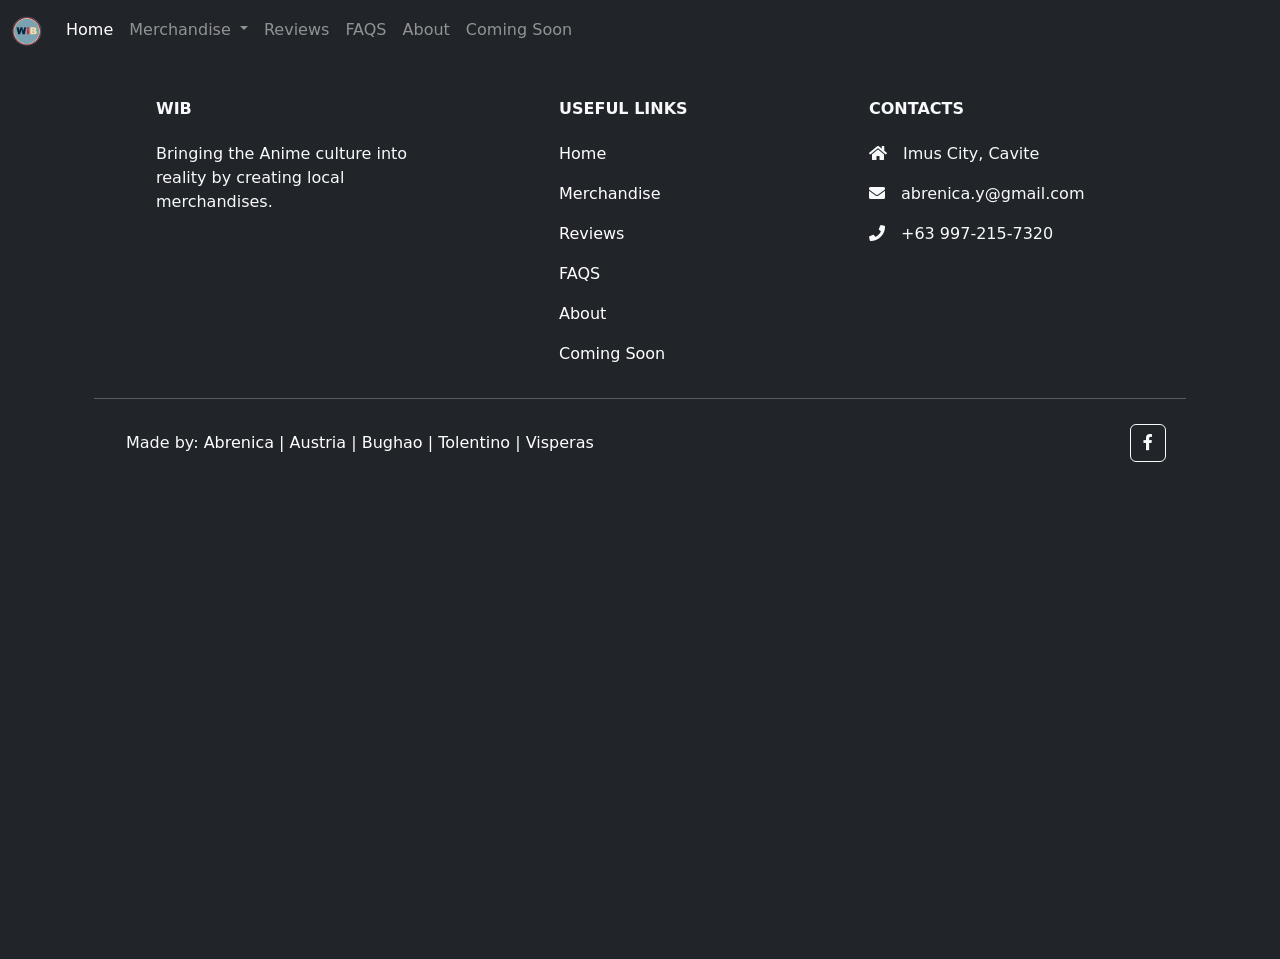
<file: about.html>
<!DOCTYPE html>
<html lang="en">
<head>
            <meta charset="UTF-8">
            <meta http-equiv="X-UA-Compatible" content="IE=edge">
            <meta name="viewport" content="width=device-width, initial-scale=1.0">
            <title>HOME | WIB</title>
            <link rel=stylesheet href="style.css">
            <link rel="icon" type="image/png" href="logoonly.png">
            <link rel="stylesheet" href="https://maxcdn.bootstrapcdn.com/bootstrap/4.0.0/css/bootstrap.min.css" integrity="sha384-Gn5384xqQ1aoWXA+058RXPxPg6fy4IWvTNh0E263XmFcJlSAwiGgFAW/dAiS6JXm" crossorigin="anonymous">
            <link href="https://cdn.jsdelivr.net/npm/bootstrap@5.0.2/dist/css/bootstrap.min.css" rel="stylesheet" integrity="sha384-EVSTQN3/azprG1Anm3QDgpJLIm9Nao0Yz1ztcQTwFspd3yD65VohhpuuCOmLASjC" crossorigin="anonymous">
            <link rel="stylesheet" href="https://pro.fontawesome.com/releases/v5.10.0/css/all.css" integrity="sha384-AYmEC3Yw5cVb3ZcuHtOA93w35dYTsvhLPVnYs9eStHfGJvOvKxVfELGroGkvsg+p" crossorigin="anonymous"/>
</head>
<style>

</style>
<body>
            <script src="https://cdn.jsdelivr.net/npm/bootstrap@5.0.2/dist/js/bootstrap.bundle.min.js" integrity="sha384-MrcW6ZMFYlzcLA8Nl+NtUVF0sA7MsXsP1UyJoMp4YLEuNSfAP+JcXn/tWtIaxVXM" crossorigin="anonymous"></script>
          

                      <nav class="navbar navbar-expand-lg navbar-dark bg-dark">
                        <div class="container-fluid">
                                    <a class="navbar-brand" href="index.html">
                                                <img src="logoonly.png" alt="" width="30" height="30" class="d-inline-block align-text-top">
                                                
                                              </a>
                          <button class="navbar-toggler" type="button" data-bs-toggle="collapse" data-bs-target="#navbarNavDropdown" aria-controls="navbarNavDropdown" aria-expanded="false" aria-label="Toggle navigation">
                            <span class="navbar-toggler-icon"></span>
                          </button>
                          <div class="collapse navbar-collapse" id="navbarNavDropdown">
                            <ul class="navbar-nav">
                              <li class="nav-item">
                                <a class="nav-link active" aria-current="page" href="index.html">Home</a>
                              </li>
                              <li class="nav-item dropdown">
                                    <a class="nav-link dropdown-toggle" href="merchandise.html" id="navbarDropdownMenuLink" role="button" data-bs-toggle="dropdown" aria-expanded="false">
                                      Merchandise
                                    </a>
                                    <ul class="dropdown-menu " aria-labelledby="navbarDropdownMenuLink">
                                      <li><a class="dropdown-item" href="merchandise.html#kny">Kimetsu No Yaiba</a></li>
                                      <li><a class="dropdown-item" href="merchandise.html#op">One Piece</a></li>
                                      <li><a class="dropdown-item" href="merchandise.html#jjk">Jujutsu Kaisen</a></li>
                                    </ul>
                                  </li>
                              <li class="nav-item">
                                <a class="nav-link" href="reviews.html">Reviews</a>
                              </li>
                              <li class="nav-item">
                                <a class="nav-link" href="faqs.html">FAQS</a>
                              </li>
                              <li class="nav-item">
                                    <a class="nav-link" href="about.html">About</a>
                                  </li>
                                  <li class="nav-item">
                                    <a class="nav-link" href="comingsoon.html">Coming Soon</a>
                                  </li>
                            </ul>
                          </div>
                        </div>
                      </nav>
           
          


  <!-- Footer -->
 
  <footer
          class="text-center text-lg-start text-light bg-dark"
       
          >
    <!-- Grid container -->
    <div class="container p-4 pb-0"> 
      <!-- Section: Links -->
      <section class="">
        <!--Grid row-->
        <div class="row">
          <!-- Grid column -->
          <div class="col-md-3 col-lg-3 col-xl-3 mx-auto mt-3">
            <h6 class="text-uppercase mb-4 font-weight-bold">
             Wib
            </h6>
            <p>
              Bringing the Anime culture into reality by creating local merchandises.
            </p>
          </div>
          <!-- Grid column -->

          <hr class="w-100 clearfix d-md-none" />

         

          <hr class="w-100 clearfix d-md-none" />

          <!-- Grid column -->
          <div class="col-md-3 col-lg-2 col-xl-2 mx-auto mt-3">
            <h6 class="text-uppercase mb-4 font-weight-bold">
              Useful links
            </h6>
            <p>
                        <a class="text-white" href="index.html">Home</a>
                      </p>
                      <p>
                        <a class="text-white" href="merchandise.html">Merchandise</a>
                      </p>
                      <p>
                        <a class="text-white" href="reviews.html">Reviews</a>
                      </p>
                      <p>
                        <a class="text-white" href="faqs.html">FAQS</a>
                      </p>
                      <p>
                                  <a class="text-white" href="about.html">About</a>
                                </p>
                                <p>
                                  <a class="text-white" href="comingsoon.html">Coming Soon</a>
                                </p>
          </div>

          <!-- Grid column -->
          <hr class="w-100 clearfix d-md-none" />

          <!-- Grid column -->
          <div class="col-md-4 col-lg-3 col-xl-3 mx-auto mt-3">
            <h6 class="text-uppercase mb-4 font-weight-bold">Contacts</h6>
            <p><i class="fas fa-home mr-3"></i>Imus City, Cavite</p>
            <p><i class="fas fa-envelope mr-3"></i>abrenica.y@gmail.com</p>
            <p><i class="fas fa-phone mr-3"></i>+63 997-215-7320</p>
           
          </div>
          <!-- Grid column -->
        </div>
        <!--Grid row-->
      </section>
      <!-- Section: Links -->

      <hr class="my-3">

      <!-- Section: Copyright -->
      <section class="p-3 pt-0">
        <div class="row d-flex align-items-center">
          <!-- Grid column -->
          <div class="col-md-7 col-lg-8 text-center text-md-start">
            <!-- Copyright -->
            <div class="p-3">
              Made by:
              <a class="text-white">
                          Abrenica | Austria | Bughao | Tolentino | Visperas</a>
            </div>
            <!-- Copyright -->
          </div>
          <!-- Grid column -->

          <!-- Grid column -->
          <div class="col-md-5 col-lg-4 ml-lg-0 text-center text-md-end">
            <!-- Facebook -->
            <a
               class="btn btn-outline-light btn-floating m-1 fbbtn"
               class="text-white"
               role="button" href="https://www.facebook.com/WiiiiiB"
               ><i class="fab fa-facebook-f"></i
              ></a>

          
          <!-- Grid column -->
        </div>
      </section>
      <!-- Section: Copyright -->
    <!-- Grid container -->
  </footer>
  <!-- Footer -->

<!-- End of .container -->
<script src="https://cdn.jsdelivr.net/npm/bootstrap@5.0.2/dist/js/bootstrap.bundle.min.js" integrity="sha384-MrcW6ZMFYlzcLA8Nl+NtUVF0sA7MsXsP1UyJoMp4YLEuNSfAP+JcXn/tWtIaxVXM" crossorigin="anonymous"></script>
<script src="https://cdn.jsdelivr.net/npm/@popperjs/core@2.9.2/dist/umd/popper.min.js" integrity="sha384-IQsoLXl5PILFhosVNubq5LC7Qb9DXgDA9i+tQ8Zj3iwWAwPtgFTxbJ8NT4GN1R8p" crossorigin="anonymous"></script>
<script src="https://cdn.jsdelivr.net/npm/bootstrap@5.0.2/dist/js/bootstrap.min.js" integrity="sha384-cVKIPhGWiC2Al4u+LWgxfKTRIcfu0JTxR+EQDz/bgldoEyl4H0zUF0QKbrJ0EcQF" crossorigin="anonymous"></script>
</body>
</html>
</file>
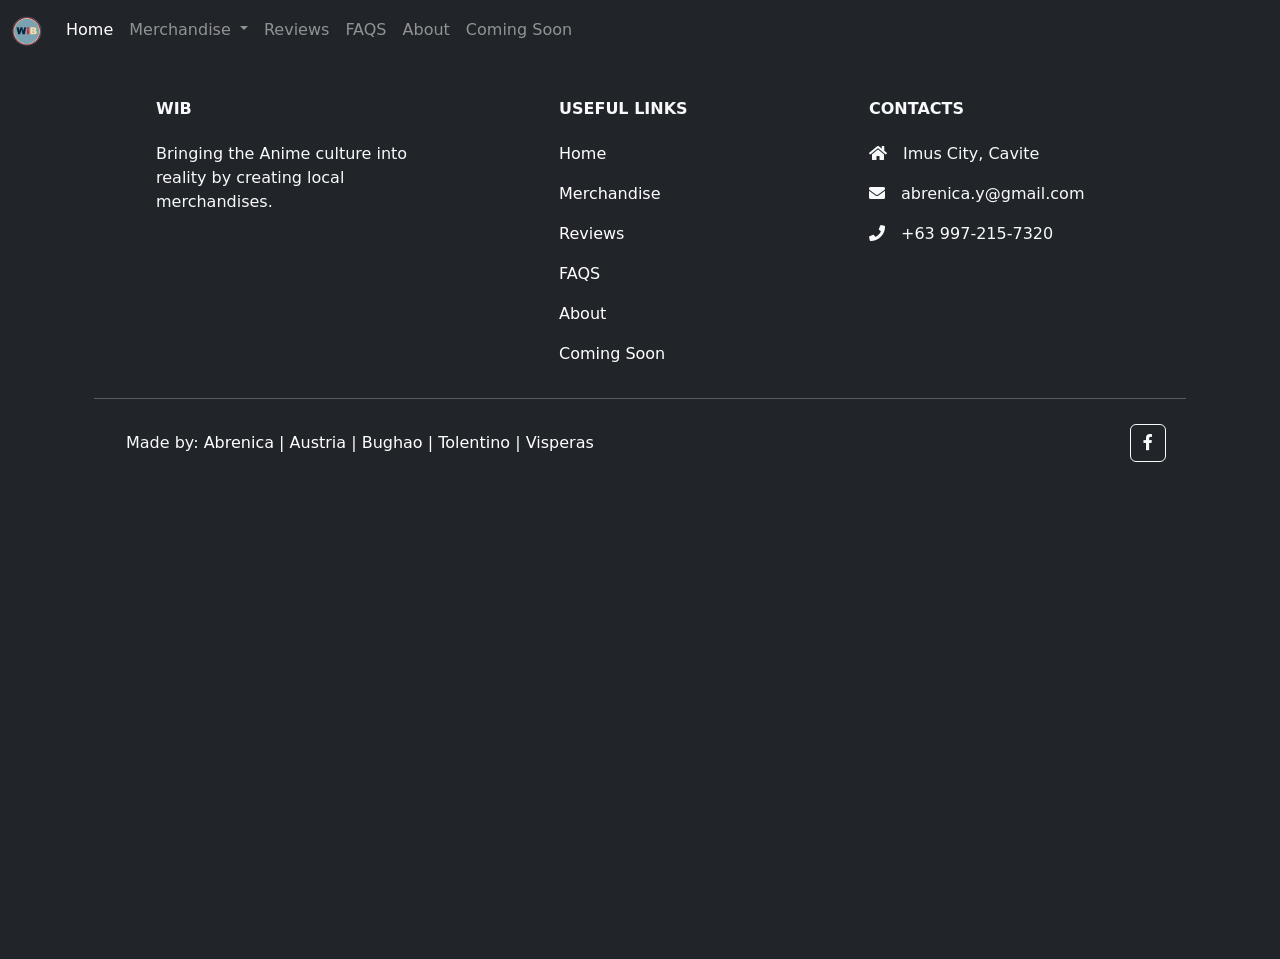
<file: comingsoon.html>
<!DOCTYPE html>
<html lang="en">
<head>
            <meta charset="UTF-8">
            <meta http-equiv="X-UA-Compatible" content="IE=edge">
            <meta name="viewport" content="width=device-width, initial-scale=1.0">
            <title>HOME | WIB</title>
            <link rel=stylesheet href="style.css">
            <link rel="icon" type="image/png" href="logoonly.png">
            <link rel="stylesheet" href="https://maxcdn.bootstrapcdn.com/bootstrap/4.0.0/css/bootstrap.min.css" integrity="sha384-Gn5384xqQ1aoWXA+058RXPxPg6fy4IWvTNh0E263XmFcJlSAwiGgFAW/dAiS6JXm" crossorigin="anonymous">
            <link href="https://cdn.jsdelivr.net/npm/bootstrap@5.0.2/dist/css/bootstrap.min.css" rel="stylesheet" integrity="sha384-EVSTQN3/azprG1Anm3QDgpJLIm9Nao0Yz1ztcQTwFspd3yD65VohhpuuCOmLASjC" crossorigin="anonymous">
            <link rel="stylesheet" href="https://pro.fontawesome.com/releases/v5.10.0/css/all.css" integrity="sha384-AYmEC3Yw5cVb3ZcuHtOA93w35dYTsvhLPVnYs9eStHfGJvOvKxVfELGroGkvsg+p" crossorigin="anonymous"/>
</head>
<style>

</style>
<body>
            <script src="https://cdn.jsdelivr.net/npm/bootstrap@5.0.2/dist/js/bootstrap.bundle.min.js" integrity="sha384-MrcW6ZMFYlzcLA8Nl+NtUVF0sA7MsXsP1UyJoMp4YLEuNSfAP+JcXn/tWtIaxVXM" crossorigin="anonymous"></script>
          

                      <nav class="navbar navbar-expand-lg navbar-dark bg-dark">
                        <div class="container-fluid">
                                    <a class="navbar-brand" href="index.html">
                                                <img src="logoonly.png" alt="" width="30" height="30" class="d-inline-block align-text-top">
                                                
                                              </a>
                          <button class="navbar-toggler" type="button" data-bs-toggle="collapse" data-bs-target="#navbarNavDropdown" aria-controls="navbarNavDropdown" aria-expanded="false" aria-label="Toggle navigation">
                            <span class="navbar-toggler-icon"></span>
                          </button>
                          <div class="collapse navbar-collapse" id="navbarNavDropdown">
                            <ul class="navbar-nav">
                              <li class="nav-item">
                                <a class="nav-link active" aria-current="page" href="index.html">Home</a>
                              </li>
                              <li class="nav-item dropdown">
                                    <a class="nav-link dropdown-toggle" href="merchandise.html" id="navbarDropdownMenuLink" role="button" data-bs-toggle="dropdown" aria-expanded="false">
                                      Merchandise
                                    </a>
                                    <ul class="dropdown-menu " aria-labelledby="navbarDropdownMenuLink">
                                      <li><a class="dropdown-item" href="merchandise.html#kny">Kimetsu No Yaiba</a></li>
                                      <li><a class="dropdown-item" href="merchandise.html#op">One Piece</a></li>
                                      <li><a class="dropdown-item" href="merchandise.html#jjk">Jujutsu Kaisen</a></li>
                                    </ul>
                                  </li>
                              <li class="nav-item">
                                <a class="nav-link" href="reviews.html">Reviews</a>
                              </li>
                              <li class="nav-item">
                                <a class="nav-link" href="faqs.html">FAQS</a>
                              </li>
                              <li class="nav-item">
                                    <a class="nav-link" href="about.html">About</a>
                                  </li>
                                  <li class="nav-item">
                                    <a class="nav-link" href="comingsoon.html">Coming Soon</a>
                                  </li>
                            </ul>
                          </div>
                        </div>
                      </nav>
           
           


  <!-- Footer -->
 
  <footer
          class="text-center text-lg-start text-light bg-dark"
       
          >
    <!-- Grid container -->
    <div class="container p-4 pb-0"> 
      <!-- Section: Links -->
      <section class="">
        <!--Grid row-->
        <div class="row">
          <!-- Grid column -->
          <div class="col-md-3 col-lg-3 col-xl-3 mx-auto mt-3">
            <h6 class="text-uppercase mb-4 font-weight-bold">
             Wib
            </h6>
            <p>
              Bringing the Anime culture into reality by creating local merchandises.
            </p>
          </div>
          <!-- Grid column -->

          <hr class="w-100 clearfix d-md-none" />

         

          <hr class="w-100 clearfix d-md-none" />

          <!-- Grid column -->
          <div class="col-md-3 col-lg-2 col-xl-2 mx-auto mt-3">
            <h6 class="text-uppercase mb-4 font-weight-bold">
              Useful links
            </h6>
            <p>
                        <a class="text-white" href="index.html">Home</a>
                      </p>
                      <p>
                        <a class="text-white" href="merchandise.html">Merchandise</a>
                      </p>
                      <p>
                        <a class="text-white" href="reviews.html">Reviews</a>
                      </p>
                      <p>
                        <a class="text-white" href="faqs.html">FAQS</a>
                      </p>
                      <p>
                                  <a class="text-white" href="about.html">About</a>
                                </p>
                                <p>
                                  <a class="text-white" href="comingsoon.html">Coming Soon</a>
                                </p>
          </div>

          <!-- Grid column -->
          <hr class="w-100 clearfix d-md-none" />

          <!-- Grid column -->
          <div class="col-md-4 col-lg-3 col-xl-3 mx-auto mt-3">
            <h6 class="text-uppercase mb-4 font-weight-bold">Contacts</h6>
            <p><i class="fas fa-home mr-3"></i>Imus City, Cavite</p>
            <p><i class="fas fa-envelope mr-3"></i>abrenica.y@gmail.com</p>
            <p><i class="fas fa-phone mr-3"></i>+63 997-215-7320</p>
           
          </div>
          <!-- Grid column -->
        </div>
        <!--Grid row-->
      </section>
      <!-- Section: Links -->

      <hr class="my-3">

      <!-- Section: Copyright -->
      <section class="p-3 pt-0">
        <div class="row d-flex align-items-center">
          <!-- Grid column -->
          <div class="col-md-7 col-lg-8 text-center text-md-start">
            <!-- Copyright -->
            <div class="p-3">
              Made by:
              <a class="text-white">
                          Abrenica | Austria | Bughao | Tolentino | Visperas</a>
            </div>
            <!-- Copyright -->
          </div>
          <!-- Grid column -->

          <!-- Grid column -->
          <div class="col-md-5 col-lg-4 ml-lg-0 text-center text-md-end">
            <!-- Facebook -->
            <a
               class="btn btn-outline-light btn-floating m-1 fbbtn"
               class="text-white"
               role="button" href="https://www.facebook.com/WiiiiiB"
               ><i class="fab fa-facebook-f"></i
              ></a>

          
          <!-- Grid column -->
        </div>
      </section>
      <!-- Section: Copyright -->
    <!-- Grid container -->
  </footer>
  <!-- Footer -->

<!-- End of .container -->
<script src="https://cdn.jsdelivr.net/npm/bootstrap@5.0.2/dist/js/bootstrap.bundle.min.js" integrity="sha384-MrcW6ZMFYlzcLA8Nl+NtUVF0sA7MsXsP1UyJoMp4YLEuNSfAP+JcXn/tWtIaxVXM" crossorigin="anonymous"></script>
<script src="https://cdn.jsdelivr.net/npm/@popperjs/core@2.9.2/dist/umd/popper.min.js" integrity="sha384-IQsoLXl5PILFhosVNubq5LC7Qb9DXgDA9i+tQ8Zj3iwWAwPtgFTxbJ8NT4GN1R8p" crossorigin="anonymous"></script>
<script src="https://cdn.jsdelivr.net/npm/bootstrap@5.0.2/dist/js/bootstrap.min.js" integrity="sha384-cVKIPhGWiC2Al4u+LWgxfKTRIcfu0JTxR+EQDz/bgldoEyl4H0zUF0QKbrJ0EcQF" crossorigin="anonymous"></script>
</body>
</html>
</file>
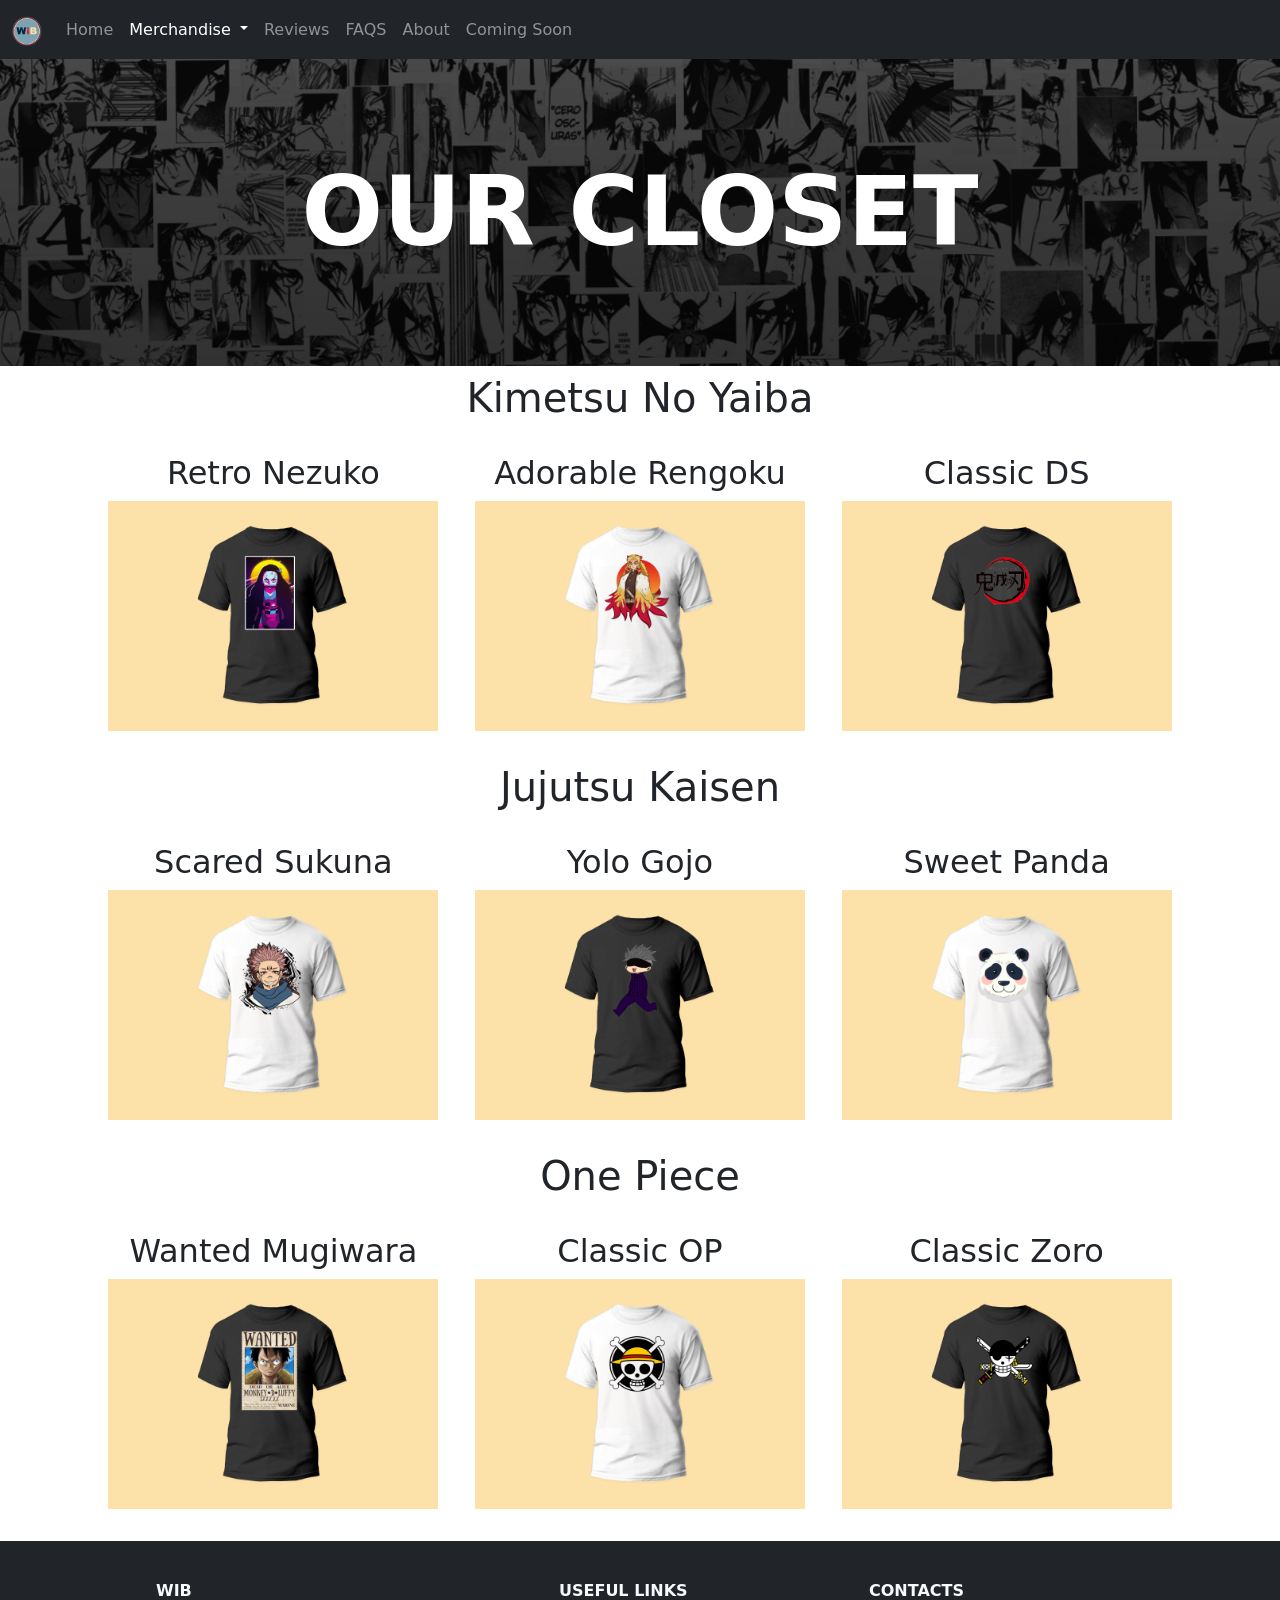
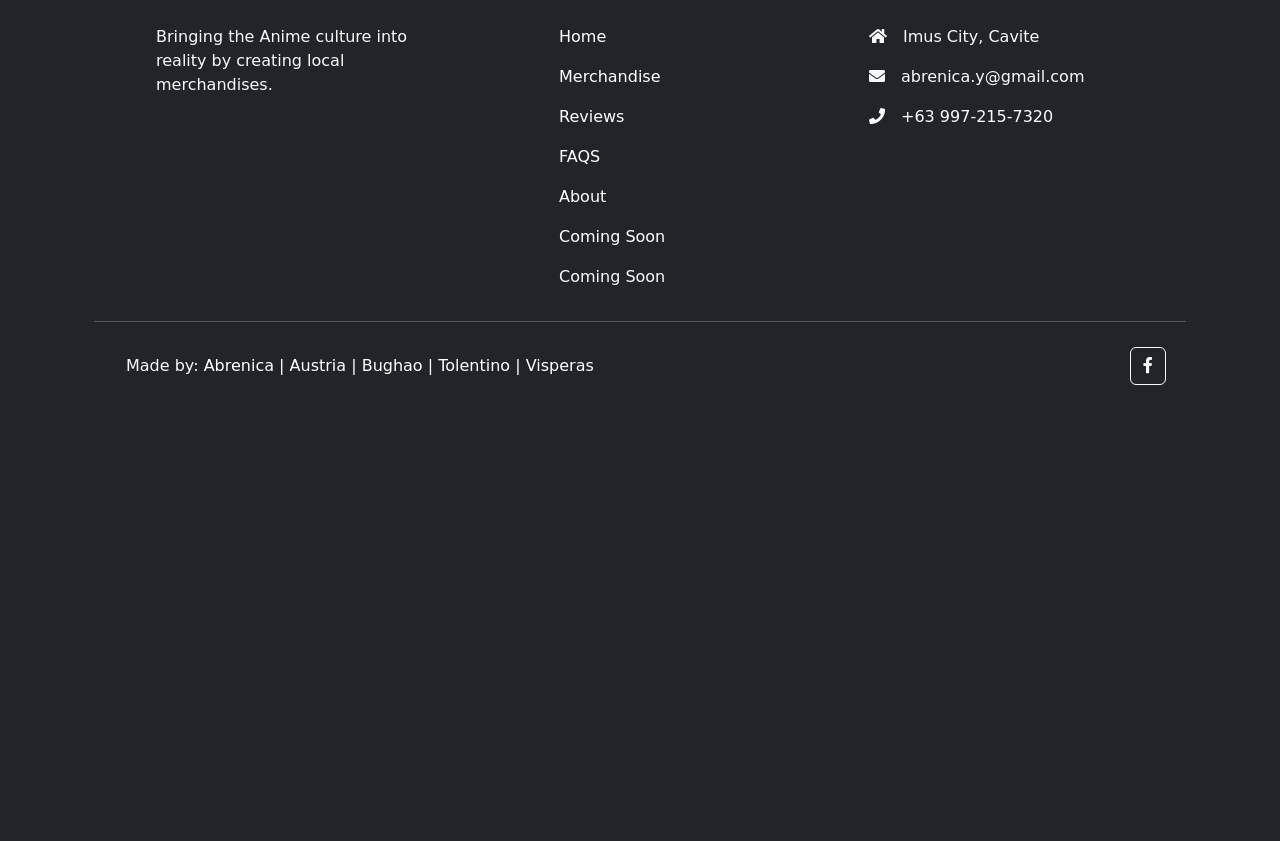
<file: merchandise.html>
<!DOCTYPE html>
<html lang="en">
<head>
            <meta charset="UTF-8">
            <meta http-equiv="X-UA-Compatible" content="IE=edge">
            <meta name="viewport" content="width=device-width, initial-scale=1.0">
            <title> Merchandise | WIB </title>
            <link rel=stylesheet href="style.css">
            <link rel="icon" type="image/png" href="logoonly.png">
            <link rel="stylesheet" href="https://maxcdn.bootstrapcdn.com/bootstrap/4.0.0/css/bootstrap.min.css" integrity="sha384-Gn5384xqQ1aoWXA+058RXPxPg6fy4IWvTNh0E263XmFcJlSAwiGgFAW/dAiS6JXm" crossorigin="anonymous">
            <link href="https://cdn.jsdelivr.net/npm/bootstrap@5.0.2/dist/css/bootstrap.min.css" rel="stylesheet" integrity="sha384-EVSTQN3/azprG1Anm3QDgpJLIm9Nao0Yz1ztcQTwFspd3yD65VohhpuuCOmLASjC" crossorigin="anonymous">
            <link rel="stylesheet" href="https://pro.fontawesome.com/releases/v5.10.0/css/all.css" integrity="sha384-AYmEC3Yw5cVb3ZcuHtOA93w35dYTsvhLPVnYs9eStHfGJvOvKxVfELGroGkvsg+p" crossorigin="anonymous"/>
</head>
<style>

</style>
<body>
            <div id="overlay"></div>

<div class="floating-window" id="jjk1">
           
            <div class="fw-container" id="fwcon">
                        <div class="fw-flex">
                                    <div class="fw-col">
                                                <img src="kny1.png" width="100%">
                                    </div>

                                    <div class="fw-col">
                                                <h1>Retro Nezuko</h1>
                                                <h2>PHP 399.00</h2>
                                                <p>Lorem ipsum dolor, sit amet consectetur adipisicing elit. Optio quo reiciendis eaque ipsum quam magnam, quae fuga temporibus nam neque. Mollitia veniam nemo vitae quod placeat cumque laudantium repellendus illum.</p>
                                                <div class="option-container">
                                                            <a href="https://www.facebook.com/WiiiiiB" class="buybtn" >Buy Now</a>
                                                            <a id="close" class="rtnbtn">Return</a>
                                                </div>
                                    </div>
                          </div>
            </div>
            
</div>

<div class="floating-window" id="jjk2">
           
            <div class="fw-container" id="fwcon">
                        <div class="fw-flex">
                                    <div class="fw-col">
                                                <img src="kny3.png" width="100%">
                                    </div>

                                    <div class="fw-col">
                                                <h1>Adorable Rengoku</h1>
                                                <h2>PHP 399.00</h2>
                                                <p>Lorem ipsum dolor, sit amet consectetur adipisicing elit. Optio quo reiciendis eaque ipsum quam magnam, quae fuga temporibus nam neque. Mollitia veniam nemo vitae quod placeat cumque laudantium repellendus illum.</p>
                                                <div class="option-container">
                                                            <a href="https://www.facebook.com/WiiiiiB" class="buybtn" >Buy Now</a>
                                                            <a id="close2" class="rtnbtn">Return</a>
                                                </div>
                                    </div>
                          </div>
            </div>
            
</div>

<div class="floating-window" id="jjk3">
           
            <div class="fw-container" id="fwcon">
                        <div class="fw-flex">
                                    <div class="fw-col">
                                                <img src="kny2.png" width="100%">
                                    </div>

                                    <div class="fw-col">
                                                <h1>Classic DS</h1>
                                                <h2>PHP 399.00</h2>
                                                <p>Lorem ipsum dolor, sit amet consectetur adipisicing elit. Optio quo reiciendis eaque ipsum quam magnam, quae fuga temporibus nam neque. Mollitia veniam nemo vitae quod placeat cumque laudantium repellendus illum.</p>
                                                <div class="option-container">
                                                            <a href="https://www.facebook.com/WiiiiiB" class="buybtn" >Buy Now</a>
                                                            <a id="close3" class="rtnbtn">Return</a>
                                                </div>
                                    </div>
                          </div>
            </div>
            
</div>

<div class="floating-window" id="jjk4">
           
            <div class="fw-container" id="fwcon">
                        <div class="fw-flex">
                                    <div class="fw-col">
                                                <img src="jjk1.png" width="100%">
                                    </div>

                                    <div class="fw-col">
                                                <h1>Scared Sukuna</h1>
                                                <h2>PHP 399.00</h2>
                                                <p>Lorem ipsum dolor, sit amet consectetur adipisicing elit. Optio quo reiciendis eaque ipsum quam magnam, quae fuga temporibus nam neque. Mollitia veniam nemo vitae quod placeat cumque laudantium repellendus illum.</p>
                                                <div class="option-container">
                                                            <a href="https://www.facebook.com/WiiiiiB" class="buybtn" >Buy Now</a>
                                                            <a id="close4" class="rtnbtn">Return</a>
                                                </div>
                                    </div>
                          </div>
            </div>
            
</div>

<div class="floating-window" id="jjk5">
           
            <div class="fw-container" id="fwcon">
                        <div class="fw-flex">
                                    <div class="fw-col">
                                                <img src="jjk3.png" width="100%">
                                    </div>

                                    <div class="fw-col">
                                                <h1>Yolo Gojo</h1>
                                                <h2>PHP 399.00</h2>
                                                <p>Lorem ipsum dolor, sit amet consectetur adipisicing elit. Optio quo reiciendis eaque ipsum quam magnam, quae fuga temporibus nam neque. Mollitia veniam nemo vitae quod placeat cumque laudantium repellendus illum.</p>
                                                <div class="option-container">
                                                            <a href="https://www.facebook.com/WiiiiiB" class="buybtn" >Buy Now</a>
                                                            <a id="close5" class="rtnbtn">Return</a>
                                                </div>
                                    </div>
                          </div>
            </div>
            
</div>

<div class="floating-window" id="jjk6">
           
            <div class="fw-container" id="fwcon">
                        <div class="fw-flex">
                                    <div class="fw-col">
                                                <img src="jjk2.png" width="100%">
                                    </div>

                                    <div class="fw-col">
                                                <h1>Sweet Panda</h1>
                                                <h2>PHP 399.00</h2>
                                                <p>Lorem ipsum dolor, sit amet consectetur adipisicing elit. Optio quo reiciendis eaque ipsum quam magnam, quae fuga temporibus nam neque. Mollitia veniam nemo vitae quod placeat cumque laudantium repellendus illum.</p>
                                                <div class="option-container">
                                                            <a href="https://www.facebook.com/WiiiiiB" class="buybtn" >Buy Now</a>
                                                            <a id="close6" class="rtnbtn">Return</a>
                                                </div>
                                    </div>
                          </div>
            </div>
            
</div>

<div class="floating-window" id="jjk7">
           
            <div class="fw-container" id="fwcon">
                        <div class="fw-flex">
                                    <div class="fw-col">
                                                <img src="op3.png" width="100%">
                                    </div>

                                    <div class="fw-col">
                                                <h1>Wanted Mugiwara</h1>
                                                <h2>PHP 399.00</h2>
                                                <p>Lorem ipsum dolor, sit amet consectetur adipisicing elit. Optio quo reiciendis eaque ipsum quam magnam, quae fuga temporibus nam neque. Mollitia veniam nemo vitae quod placeat cumque laudantium repellendus illum.</p>
                                                <div class="option-container">
                                                            <a href="https://www.facebook.com/WiiiiiB" class="buybtn" >Buy Now</a>
                                                            <a id="close7" class="rtnbtn">Return</a>
                                                </div>
                                    </div>
                          </div>
            </div>
            
</div>
<div class="floating-window" id="jjk8">
           
            <div class="fw-container" id="fwcon">
                        <div class="fw-flex">
                                    <div class="fw-col">
                                                <img src="op1.png" width="100%">
                                    </div>

                                    <div class="fw-col">
                                                <h1>Classic OP</h1>
                                                <h2>PHP 399.00</h2>
                                                <p>Lorem ipsum dolor, sit amet consectetur adipisicing elit. Optio quo reiciendis eaque ipsum quam magnam, quae fuga temporibus nam neque. Mollitia veniam nemo vitae quod placeat cumque laudantium repellendus illum.</p>
                                                <div class="option-container">
                                                            <a href="https://www.facebook.com/WiiiiiB" class="buybtn" >Buy Now</a>
                                                            <a id="close8" class="rtnbtn">Return</a>
                                                </div>
                                    </div>
                          </div>
            </div>
            
</div>

<div class="floating-window" id="jjk9">
           
            <div class="fw-container" id="fwcon">
                        <div class="fw-flex">
                                    <div class="fw-col">
                                                <img src="op2.png" width="100%">
                                    </div>

                                    <div class="fw-col">
                                                <h1>Classic Zoro</h1>
                                                <h2>PHP 399.00</h2>
                                                <p>Lorem ipsum dolor, sit amet consectetur adipisicing elit. Optio quo reiciendis eaque ipsum quam magnam, quae fuga temporibus nam neque. Mollitia veniam nemo vitae quod placeat cumque laudantium repellendus illum.</p>
                                                <div class="option-container">
                                                            <a href="https://www.facebook.com/WiiiiiB" class="buybtn" >Buy Now</a>
                                                            <a id="close9" class="rtnbtn">Return</a>
                                                </div>
                                    </div>
                          </div>
            </div>
            
</div>

            <script src="https://cdn.jsdelivr.net/npm/bootstrap@5.0.2/dist/js/bootstrap.bundle.min.js" integrity="sha384-MrcW6ZMFYlzcLA8Nl+NtUVF0sA7MsXsP1UyJoMp4YLEuNSfAP+JcXn/tWtIaxVXM" crossorigin="anonymous"></script>
          

                      <nav class="navbar navbar-expand-lg navbar-dark bg-dark">
                        <div class="container-fluid">
                                    <a class="navbar-brand" href="index.html">
                                                <img src="logoonly.png" alt="" width="30" height="30" class="d-inline-block align-text-top">
                                                
                                              </a>
                          <button class="navbar-toggler" type="button" data-bs-toggle="collapse" data-bs-target="#navbarNavDropdown" aria-controls="navbarNavDropdown" aria-expanded="false" aria-label="Toggle navigation">
                            <span class="navbar-toggler-icon"></span>
                          </button>
                          <div class="collapse navbar-collapse" id="navbarNavDropdown">
                            <ul class="navbar-nav">
                              <li class="nav-item">
                                <a class="nav-link " aria-current="page" href="index.html">Home</a>
                              </li>
                              <li class="nav-item dropdown">
                                    <a class="nav-link dropdown-toggle active" href="merchandise.html" id="navbarDropdownMenuLink" role="button" data-bs-toggle="dropdown" aria-expanded="false">
                                      Merchandise
                                    </a>
                                    <ul class="dropdown-menu " aria-labelledby="navbarDropdownMenuLink">
                                      <li><a class="dropdown-item" href="merchandise.html#kny">Kimetsu No Yaiba</a></li>
                                      <li><a class="dropdown-item" href="merchandise.html#op">One Piece</a></li>
                                      <li><a class="dropdown-item" href="merchandise.html#jjk">Jujutsu Kaisen</a></li>
                                    </ul>
                                  </li>
                              <li class="nav-item">
                                <a class="nav-link" href="reviews.html">Reviews</a>
                              </li>
                              <li class="nav-item">
                                <a class="nav-link" href="faqs.html">FAQS</a>
                              </li>
                              <li class="nav-item">
                                    <a class="nav-link" href="about.html">About</a>
                                  </li>
                                  <li class="nav-item">
                                    <a class="nav-link" href="comingsoon.html">Coming Soon</a>
                                  </li>
                            </ul>
                          </div>
                        </div>
                      </nav>
           
<div class="merchandise-banner">
            <h1>Our Closet</h1>
</div>
<div class="merchandise">

            <div class="quickmerchcontainer" id="kny">
                        <h1>Kimetsu No Yaiba</h1>
                        <div class="merch">
                          <div class="mcol" onclick="" id="kny1">
                                      <h2>Retro Nezuko</h2>
                                      <img src="kny1.png" class="imghover">
                          </div>
                          <div class="mcol" id="kny2">
                                    <h2>Adorable Rengoku</h2>
                                    <img src="kny3.png" >
                          </div>
                          <div class="mcol"  id="kny3">
                                      <h2>Classic DS</h2>
                                    <img src="kny2.png" >
                          </div>
                          
                        </div>
                        
            </div>

            <div class="quickmerchcontainer"  id="jjk">
                        <h1 >Jujutsu Kaisen</h1>
                        <div class="merch">
                       
                          <div class="mcol" onclick="" id="kny4">
                                    <h2>Scared Sukuna</h2>
                                      <img src="jjk1.png" >
                          </div>
                          <div class="mcol" id="kny5">
                                      <h2>Yolo Gojo</h2>
                                    <img src="jjk3.png" >
                          </div>
                          <div class="mcol" id="kny6" >
                                    <h2>Sweet Panda</h2>
                                    <img src="jjk2.png" >
                          </div>
                          
                        </div>
                        
            </div>
            <div class="quickmerchcontainer"  id="op">
                        <h1>One Piece</h1>
                        <div class="merch">
                          <div class="mcol" onclick=""  id="kny7">
                                      <h2>Wanted Mugiwara</h2>
                                      <img src="op3.png" >
                          </div>
                          <div class="mcol"  id="kny8">
                                      <h2>Classic OP</h2>
                                    <img src="op1.png" >
                          </div>
                          <div class="mcol"  id="kny9">
                                      <h2>Classic Zoro</h2>
                                    <img src="op2.png" >
                          </div>
                          
                        </div>
                        
            </div>
            
           

</div>

  <!-- Footer -->
 
  <footer
          class="text-center text-lg-start text-light bg-dark"
       
          >
    <!-- Grid container -->
    <div class="container p-4 pb-0"> 
      <!-- Section: Links -->
      <section class="">
        <!--Grid row-->
        <div class="row">
          <!-- Grid column -->
          <div class="col-md-3 col-lg-3 col-xl-3 mx-auto mt-3">
            <h6 class="text-uppercase mb-4 font-weight-bold">
             Wib
            </h6>
            <p>
              Bringing the Anime culture into reality by creating local merchandises.
            </p>
          </div>
          <!-- Grid column -->

          <hr class="w-100 clearfix d-md-none" />

         

          <hr class="w-100 clearfix d-md-none" />

          <!-- Grid column -->
          <div class="col-md-3 col-lg-2 col-xl-2 mx-auto mt-3">
            <h6 class="text-uppercase mb-4 font-weight-bold">
              Useful links
            </h6>
            <p>
                        <a class="text-white" href="index.html">Home</a>
                      </p>
                      <p>
                        <a class="text-white" href="merchandise.html">Merchandise</a>
                      </p>
                      <p>
                        <a class="text-white" href="reviews.html">Reviews</a>
                      </p>
                      <p>
                        <a class="text-white" href="faqs.html">FAQS</a>
                      </p>
                      <p>
                                  <a class="text-white" href="about.html">About</a>
                                </p>
                                <p>
                                  <a class="text-white" href="comingsoon.html">Coming Soon</a>
                                </p>Coming Soon</a>
                      </p>
          </div>

          <!-- Grid column -->
          <hr class="w-100 clearfix d-md-none" />

          <!-- Grid column -->
          <div class="col-md-4 col-lg-3 col-xl-3 mx-auto mt-3">
            <h6 class="text-uppercase mb-4 font-weight-bold">Contacts</h6>
            <p><i class="fas fa-home mr-3"></i>Imus City, Cavite</p>
            <p><i class="fas fa-envelope mr-3"></i>abrenica.y@gmail.com</p>
            <p><i class="fas fa-phone mr-3"></i>+63 997-215-7320</p>
           
          </div>
          <!-- Grid column -->
        </div>
        <!--Grid row-->
      </section>
      <!-- Section: Links -->

      <hr class="my-3">

      <!-- Section: Copyright -->
      <section class="p-3 pt-0">
        <div class="row d-flex align-items-center">
          <!-- Grid column -->
          <div class="col-md-7 col-lg-8 text-center text-md-start">
            <!-- Copyright -->
            <div class="p-3">
              Made by:
              <a class="text-white">
                          Abrenica | Austria | Bughao | Tolentino | Visperas</a>
            </div>
            <!-- Copyright -->
          </div>
          <!-- Grid column -->

          <!-- Grid column -->
          <div class="col-md-5 col-lg-4 ml-lg-0 text-center text-md-end">
            <!-- Facebook -->
            <a
               class="btn btn-outline-light btn-floating m-1 fbbtn"
               class="text-white"
               role="button" href="https://www.facebook.com/WiiiiiB"
               ><i class="fab fa-facebook-f"></i
              ></a>

          
          <!-- Grid column -->
        </div>
      </section>
      <!-- Section: Copyright -->
    <!-- Grid container -->
  </footer>
  <!-- Footer -->

<!-- End of .container -->

<script>
//NEZUKO 1


document.querySelector("#kny1").addEventListener("click",function(e){
            document.querySelector("#jjk1").style.visibility = "visible";
            document.querySelector("#overlay").style.display = "block";
})
document.querySelector("#close").addEventListener("click",function(){
            console.log(1);
            document.querySelector("#jjk1").style.visibility = "hidden";
            document.querySelector("#overlay").style.display = "none";
})

document.querySelector("#kny2").addEventListener("click",function(e){
            document.querySelector("#jjk2").style.visibility = "visible";
            document.querySelector("#overlay").style.display = "block";
})

document.querySelector("#close2").addEventListener("click",function(){
            console.log(1);
            document.querySelector("#jjk2").style.visibility = "hidden";
            document.querySelector("#overlay").style.display = "none";
})

document.querySelector("#kny3").addEventListener("click",function(e){
            document.querySelector("#jjk3").style.visibility = "visible";
            document.querySelector("#overlay").style.display = "block";
})

document.querySelector("#close3").addEventListener("click",function(){
            console.log(1);
            document.querySelector("#jjk3").style.visibility = "hidden";
            document.querySelector("#overlay").style.display = "none";
})
document.querySelector("#kny4").addEventListener("click",function(e){
            document.querySelector("#jjk4").style.visibility = "visible";
            document.querySelector("#overlay").style.display = "block";
})

document.querySelector("#close4").addEventListener("click",function(){
            console.log(1);
            document.querySelector("#jjk4").style.visibility = "hidden";
            document.querySelector("#overlay").style.display = "none";
})
document.querySelector("#kny5").addEventListener("click",function(e){
            document.querySelector("#jjk5").style.visibility = "visible";
            document.querySelector("#overlay").style.display = "block";
})

document.querySelector("#close5").addEventListener("click",function(){
            console.log(1);
            document.querySelector("#jjk5").style.visibility = "hidden";
            document.querySelector("#overlay").style.display = "none";
})

document.querySelector("#kny6").addEventListener("click",function(e){
            document.querySelector("#jjk6").style.visibility = "visible";
            document.querySelector("#overlay").style.display = "block";
})

document.querySelector("#close6").addEventListener("click",function(){
            console.log(1);
            document.querySelector("#jjk6").style.visibility = "hidden";
            document.querySelector("#overlay").style.display = "none";
})

document.querySelector("#kny7").addEventListener("click",function(e){
            document.querySelector("#jjk7").style.visibility = "visible";
            document.querySelector("#overlay").style.display = "block";
})

document.querySelector("#close7").addEventListener("click",function(){
            console.log(1);
            document.querySelector("#jjk7").style.visibility = "hidden";
            document.querySelector("#overlay").style.display = "none";
})
document.querySelector("#kny8").addEventListener("click",function(e){
            document.querySelector("#jjk8").style.visibility = "visible";
            document.querySelector("#overlay").style.display = "block";
})

document.querySelector("#close8").addEventListener("click",function(){
            console.log(1);
            document.querySelector("#jjk8").style.visibility = "hidden";
            document.querySelector("#overlay").style.display = "none";
})
document.querySelector("#kny9").addEventListener("click",function(e){
            document.querySelector("#jjk9").style.visibility = "visible";
            document.querySelector("#overlay").style.display = "block";
})

document.querySelector("#close9").addEventListener("click",function(){
            console.log(1);
            document.querySelector("#jjk9").style.visibility = "hidden";
            document.querySelector("#overlay").style.display = "none";
})
</script>
<script src="https://cdn.jsdelivr.net/npm/bootstrap@5.0.2/dist/js/bootstrap.bundle.min.js" integrity="sha384-MrcW6ZMFYlzcLA8Nl+NtUVF0sA7MsXsP1UyJoMp4YLEuNSfAP+JcXn/tWtIaxVXM" crossorigin="anonymous"></script>
<script src="https://cdn.jsdelivr.net/npm/@popperjs/core@2.9.2/dist/umd/popper.min.js" integrity="sha384-IQsoLXl5PILFhosVNubq5LC7Qb9DXgDA9i+tQ8Zj3iwWAwPtgFTxbJ8NT4GN1R8p" crossorigin="anonymous"></script>
<script src="https://cdn.jsdelivr.net/npm/bootstrap@5.0.2/dist/js/bootstrap.min.js" integrity="sha384-cVKIPhGWiC2Al4u+LWgxfKTRIcfu0JTxR+EQDz/bgldoEyl4H0zUF0QKbrJ0EcQF" crossorigin="anonymous"></script>


</body>
</html>
</file>
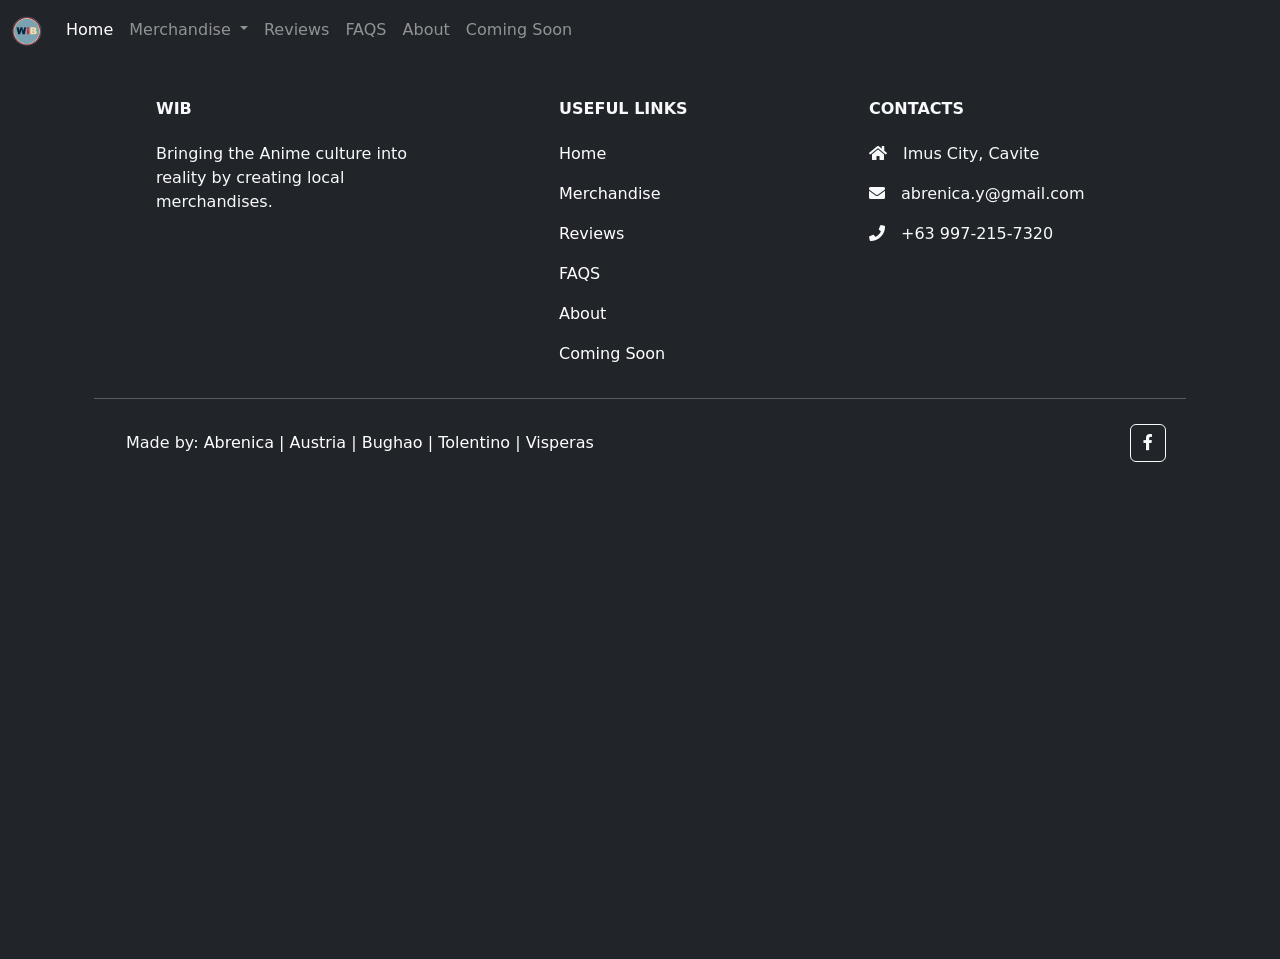
<file: reviews.html>
<!DOCTYPE html>
<html lang="en">
<head>
            <meta charset="UTF-8">
            <meta http-equiv="X-UA-Compatible" content="IE=edge">
            <meta name="viewport" content="width=device-width, initial-scale=1.0">
            <title>HOME | WIB</title>
            <link rel=stylesheet href="style.css">
            <link rel="icon" type="image/png" href="logoonly.png">
            <link rel="stylesheet" href="https://maxcdn.bootstrapcdn.com/bootstrap/4.0.0/css/bootstrap.min.css" integrity="sha384-Gn5384xqQ1aoWXA+058RXPxPg6fy4IWvTNh0E263XmFcJlSAwiGgFAW/dAiS6JXm" crossorigin="anonymous">
            <link href="https://cdn.jsdelivr.net/npm/bootstrap@5.0.2/dist/css/bootstrap.min.css" rel="stylesheet" integrity="sha384-EVSTQN3/azprG1Anm3QDgpJLIm9Nao0Yz1ztcQTwFspd3yD65VohhpuuCOmLASjC" crossorigin="anonymous">
            <link rel="stylesheet" href="https://pro.fontawesome.com/releases/v5.10.0/css/all.css" integrity="sha384-AYmEC3Yw5cVb3ZcuHtOA93w35dYTsvhLPVnYs9eStHfGJvOvKxVfELGroGkvsg+p" crossorigin="anonymous"/>
</head>
<style>

</style>
<body>
            <script src="https://cdn.jsdelivr.net/npm/bootstrap@5.0.2/dist/js/bootstrap.bundle.min.js" integrity="sha384-MrcW6ZMFYlzcLA8Nl+NtUVF0sA7MsXsP1UyJoMp4YLEuNSfAP+JcXn/tWtIaxVXM" crossorigin="anonymous"></script>
          

                      <nav class="navbar navbar-expand-lg navbar-dark bg-dark">
                        <div class="container-fluid">
                                    <a class="navbar-brand" href="index.html">
                                                <img src="logoonly.png" alt="" width="30" height="30" class="d-inline-block align-text-top">
                                                
                                              </a>
                          <button class="navbar-toggler" type="button" data-bs-toggle="collapse" data-bs-target="#navbarNavDropdown" aria-controls="navbarNavDropdown" aria-expanded="false" aria-label="Toggle navigation">
                            <span class="navbar-toggler-icon"></span>
                          </button>
                          <div class="collapse navbar-collapse" id="navbarNavDropdown">
                            <ul class="navbar-nav">
                              <li class="nav-item">
                                <a class="nav-link active" aria-current="page" href="index.html">Home</a>
                              </li>
                              <li class="nav-item dropdown">
                                    <a class="nav-link dropdown-toggle" href="merchandise.html" id="navbarDropdownMenuLink" role="button" data-bs-toggle="dropdown" aria-expanded="false">
                                      Merchandise
                                    </a>
                                    <ul class="dropdown-menu " aria-labelledby="navbarDropdownMenuLink">
                                      <li><a class="dropdown-item" href="merchandise.html#kny">Kimetsu No Yaiba</a></li>
                                      <li><a class="dropdown-item" href="merchandise.html#op">One Piece</a></li>
                                      <li><a class="dropdown-item" href="merchandise.html#jjk">Jujutsu Kaisen</a></li>
                                    </ul>
                                  </li>
                              <li class="nav-item">
                                <a class="nav-link" href="reviews.html">Reviews</a>
                              </li>
                              <li class="nav-item">
                                <a class="nav-link" href="faqs.html">FAQS</a>
                              </li>
                              <li class="nav-item">
                                    <a class="nav-link" href="about.html">About</a>
                                  </li>
                                  <li class="nav-item">
                                    <a class="nav-link" href="comingsoon.html">Coming Soon</a>
                                  </li>
                            </ul>
                          </div>
                        </div>
                      </nav>
           
         


  <!-- Footer -->
 
  <footer
          class="text-center text-lg-start text-light bg-dark"
       
          >
    <!-- Grid container -->
    <div class="container p-4 pb-0"> 
      <!-- Section: Links -->
      <section class="">
        <!--Grid row-->
        <div class="row">
          <!-- Grid column -->
          <div class="col-md-3 col-lg-3 col-xl-3 mx-auto mt-3">
            <h6 class="text-uppercase mb-4 font-weight-bold">
             Wib
            </h6>
            <p>
              Bringing the Anime culture into reality by creating local merchandises.
            </p>
          </div>
          <!-- Grid column -->

          <hr class="w-100 clearfix d-md-none" />

         

          <hr class="w-100 clearfix d-md-none" />

          <!-- Grid column -->
          <div class="col-md-3 col-lg-2 col-xl-2 mx-auto mt-3">
            <h6 class="text-uppercase mb-4 font-weight-bold">
              Useful links
            </h6>
            <p>
                        <a class="text-white" href="index.html">Home</a>
                      </p>
                      <p>
                        <a class="text-white" href="merchandise.html">Merchandise</a>
                      </p>
                      <p>
                        <a class="text-white" href="reviews.html">Reviews</a>
                      </p>
                      <p>
                        <a class="text-white" href="faqs.html">FAQS</a>
                      </p>
                      <p>
                                  <a class="text-white" href="about.html">About</a>
                                </p>
                                <p>
                                  <a class="text-white" href="comingsoon.html">Coming Soon</a>
                                </p>
          </div>

          <!-- Grid column -->
          <hr class="w-100 clearfix d-md-none" />

          <!-- Grid column -->
          <div class="col-md-4 col-lg-3 col-xl-3 mx-auto mt-3">
            <h6 class="text-uppercase mb-4 font-weight-bold">Contacts</h6>
            <p><i class="fas fa-home mr-3"></i>Imus City, Cavite</p>
            <p><i class="fas fa-envelope mr-3"></i>abrenica.y@gmail.com</p>
            <p><i class="fas fa-phone mr-3"></i>+63 997-215-7320</p>
           
          </div>
          <!-- Grid column -->
        </div>
        <!--Grid row-->
      </section>
      <!-- Section: Links -->

      <hr class="my-3">

      <!-- Section: Copyright -->
      <section class="p-3 pt-0">
        <div class="row d-flex align-items-center">
          <!-- Grid column -->
          <div class="col-md-7 col-lg-8 text-center text-md-start">
            <!-- Copyright -->
            <div class="p-3">
              Made by:
              <a class="text-white">
                          Abrenica | Austria | Bughao | Tolentino | Visperas</a>
            </div>
            <!-- Copyright -->
          </div>
          <!-- Grid column -->

          <!-- Grid column -->
          <div class="col-md-5 col-lg-4 ml-lg-0 text-center text-md-end">
            <!-- Facebook -->
            <a
               class="btn btn-outline-light btn-floating m-1 fbbtn"
               class="text-white"
               role="button" href="https://www.facebook.com/WiiiiiB"
               ><i class="fab fa-facebook-f"></i
              ></a>

          
          <!-- Grid column -->
        </div>
      </section>
      <!-- Section: Copyright -->
    <!-- Grid container -->
  </footer>
  <!-- Footer -->

<!-- End of .container -->
<script src="https://cdn.jsdelivr.net/npm/bootstrap@5.0.2/dist/js/bootstrap.bundle.min.js" integrity="sha384-MrcW6ZMFYlzcLA8Nl+NtUVF0sA7MsXsP1UyJoMp4YLEuNSfAP+JcXn/tWtIaxVXM" crossorigin="anonymous"></script>
<script src="https://cdn.jsdelivr.net/npm/@popperjs/core@2.9.2/dist/umd/popper.min.js" integrity="sha384-IQsoLXl5PILFhosVNubq5LC7Qb9DXgDA9i+tQ8Zj3iwWAwPtgFTxbJ8NT4GN1R8p" crossorigin="anonymous"></script>
<script src="https://cdn.jsdelivr.net/npm/bootstrap@5.0.2/dist/js/bootstrap.min.js" integrity="sha384-cVKIPhGWiC2Al4u+LWgxfKTRIcfu0JTxR+EQDz/bgldoEyl4H0zUF0QKbrJ0EcQF" crossorigin="anonymous"></script>
</body>
</html>
</file>
<file: style.css>
/*
#ea142d = red
#012338 = dark blue
#7ba2b1 = light blue
#fce1a9 = yelloww
*/

/* FONTS */
@import url('https://fonts.googleapis.com/css2?family=Readex+Pro:wght@200&display=swap'); /*  font-family: 'Readex Pro', sans-serif;; */

body,html{
          overflow-x: hidden;
          scroll-behavior: smooth;
}
*{
            margin:0;
            padding:0;
            box-sizing: border-box;
          
}
.container-banner{
            background-image: url("cover.png");
            background-repeat: no-repeat;
            background-size: cover;
            background-attachment: fixed;
            background-position: center;
            width: 100%;
            height: 90vh;
            display: flex;
            align-items: center;
            justify-content: center;
         
            }

            .container-banner img{
                        padding-bottom: -5em;
            }
.container{
            width: 100%;
            height: 100vh;
}

.navcolor{
            background-color:#012338;
           
}


.intro-container{
            
            width: 100%;
}
.flex-box{
            display: flex;
            margin: 0 auto;
            color:white;
}
.column{
            background-color: #f8f9fa;
            width: 50%;
            text-align: right;
            padding:1em;
            color: #012338;
}

.column h1{
            font-family: Impact, Haettenschweiler, 'Arial Narrow Bold', sans-serif;
            font-size: 5em;
}
.column p{
            font-family: sans-serif;
            max-width: 50%;
            font-size: 1.3em;
            line-height: 2em;
}
.bg-right{
            background-color: #012338;
            text-align: left;
            color:#fff ;
}

.text-right {
            text-align: right;
}

.carouselContainer{
            background-image: url("carouselbg.png");
            background-repeat: no-repeat;
            background-size: cover;
            background-attachment: fixed;
            background-position: center;
           
            justify-content: space-around;
            color:white;
}

.customCarousel{
            width: 30%;
            display: flex;
            margin: 0 auto;
            padding:1em 0;
           
}

.mv{
            width: 100%;
}

.mv-container{
            display: flex;
}

.mv-col-left{
            text-align: right;
            padding:2em;
            background-color: #012338;
            color: #fff;
            font-size: 1.125em;
            line-height: 2em;
}
.text-white{
            text-decoration: none;
}

.mv-col-right{
            text-align: left;
            padding:2em;
            color:#012338;
            background-color: #fff;
            font-size: 1.125em;
            line-height: 2em;
}
.quickmerch{
            width: 100%;
            height: fit-content;
            background-color: #7ba2b1;
            padding: 2em 0;
}

.quickmerch h1{
            color:#fff;
            text-align: center;
            padding: 1em 0;
}

.quickmerchcontainer{
            max-width: 1100px;
            margin: 0 auto;
           
}
.merch{
            display: flex;
         justify-content: space-around;
         margin:2em 0;}

.mcol{
            width: 30%;
            cursor: pointer;

}
.mcol img:hover{
            
            
            padding:0.3em 0;
             transition:.3s;
 }

.merch img{
            width: 100%;
            background-color:#fce1a9;
            padding:1em;
}

.merch img:hover{
            background-color:#ea142d;
}

.vabtn{
            text-decoration: none;
            color:#fce1a9;
            font-size: 1.5em;
             
}

.vabtn:hover{
            color:#ea142d;
            text-decoration: none;
}

/***************MERCHANDISE***************/

.merchandise-banner{
            background-image: url("carouselbg.png");
            background-repeat: no-repeat;
            background-size: cover;
            background-attachment: fixed;
            background-position: center;
}
.merchandise{
            max-width: 1300px;
            margin:0 auto;
}
.merchandise-banner h1{
            text-align: center;
            padding:1em;
            color:white;
            text-transform: uppercase;
            font-size: 6em;
            font-weight: 900;
}
.floating-window{
            position: sticky;
            z-index: 3;
            overflow-y: hidden;
            visibility:hidden;
           
}
.hidden{
            visibility: hidden;
}
.fw-container{
            background-color: #012338;
           position: fixed;
            z-index: 2;
            width: 80%;
            height: 80vh;
           margin:5% 10%;
           
}

.fw-flex{
            display: flex;
            width: 100%;
            justify-content: space-around;
            margin: 0 auto;
}
.fw-col{
            width: 50%;
            padding:5em 1em;
            color:white;
}
.fw-col h2{
            color:#fce1a9;
}
.fw-col p{
            line-height: 2em;
            
}
.option-container{
            display: flex;
            width: 100%;
            justify-content: space-evenly;
}

.buybtn{
            text-decoration: none;
            color:#7ba2b1;
            text-transform:uppercase;
            font-size:1rem;
            padding:0.5em;
}

.buybtn:hover{
            background-color: #7ba2b1;
            color:#012338;
            text-decoration: none;
}

#close,#close2,#close3,#close4,#close5,#close6,#close7,#close8,#close9{     
            text-decoration: none;
            text-transform:uppercase;
            font-size:1rem;
            cursor: pointer;
            padding:0.5em;
            color:#ea142d;
}
#close:hover{
            background-color: #ea142d;
            color:#012338;
            text-decoration: none;
}
#close2:hover{
            background-color: #ea142d;
            color:#012338;
            text-decoration: none;
}
#close3:hover{
            background-color: #ea142d;
            color:#012338;
            text-decoration: none;
}
#close4:hover{
            background-color: #ea142d;
            color:#012338;
            text-decoration: none;
}
#close5:hover{
            background-color: #ea142d;
            color:#012338;
            text-decoration: none;
}
#close6:hover{
            background-color: #ea142d;
            color:#012338;
            text-decoration: none;
}
#close7:hover{
            background-color: #ea142d;
            color:#012338;
            text-decoration: none;
}
#close8:hover{
            background-color: #ea142d;
            color:#012338;
            text-decoration: none;
}
#close9:hover{
            background-color: #ea142d;
            color:#012338;
            text-decoration: none;
}

#overlay {
            position: fixed; /* Sit on top of the page content */
            display:none; /* Hidden by default */
            width: 100%; /* Full width (cover the whole page) */
            height: 100%; /* Full height (cover the whole page) */
            top: 0;
            left: 0;
            right: 0;
            bottom: 0;
            background-color: rgba(0,0,0,0.7); /* Black background with opacity */
            z-index: 2; /* Specify a stack order in case you're using a different order for other elements */
            cursor: pointer; /* Add a pointer on hover */
          }
.quickmerchcontainer h1,.quickmerchcontainer h2{
            text-align: center;
}


@media only screen and (max-width: 950px) {
           .flex-box{
                       flex-direction: column;
                       text-align: center;
           }
           .column p{
                       margin: 0 auto;
           }
           .column{
                       width: 100%;
                       text-align: center;
           }
           .mcol{
            width: 100%;
            padding:1em;
           }
           .col{
            width: 100%; 
            padding:.5em 1em;
           }
           
           .bg-right{
                      
           }
           .mv-container{
                       flex-direction: column;
           }
           .merch{
                       flex-direction: column;
           }
           
           .mv-col-left,.mv-col-right{
                       padding:1em;
           }
          }
@media only screen and (max-width:850px){

            .fw-container{
                        background-color: #012338;
                       position: fixed;
                        z-index: 2;
                        width: 100%;
                        height: 100vh;
                       margin:0;
                       
            }

            .fw-flex{
                        flex-direction: column;
                        
            }
            .fw-col{
                        width: 80%;
                        padding:1em;
                        margin:0 auto;
            }
            .fw-col p{
                        line-height: 1em;
                        
            }
}
          @media only screen and (max-width: 650px) {
            .customCarousel{
                        width: 50%;
            }
            .merchandise-banner h1{

                      font-size:4em;  
            }
            footer{
                        height: 180vh;
            }
           }
</file>
